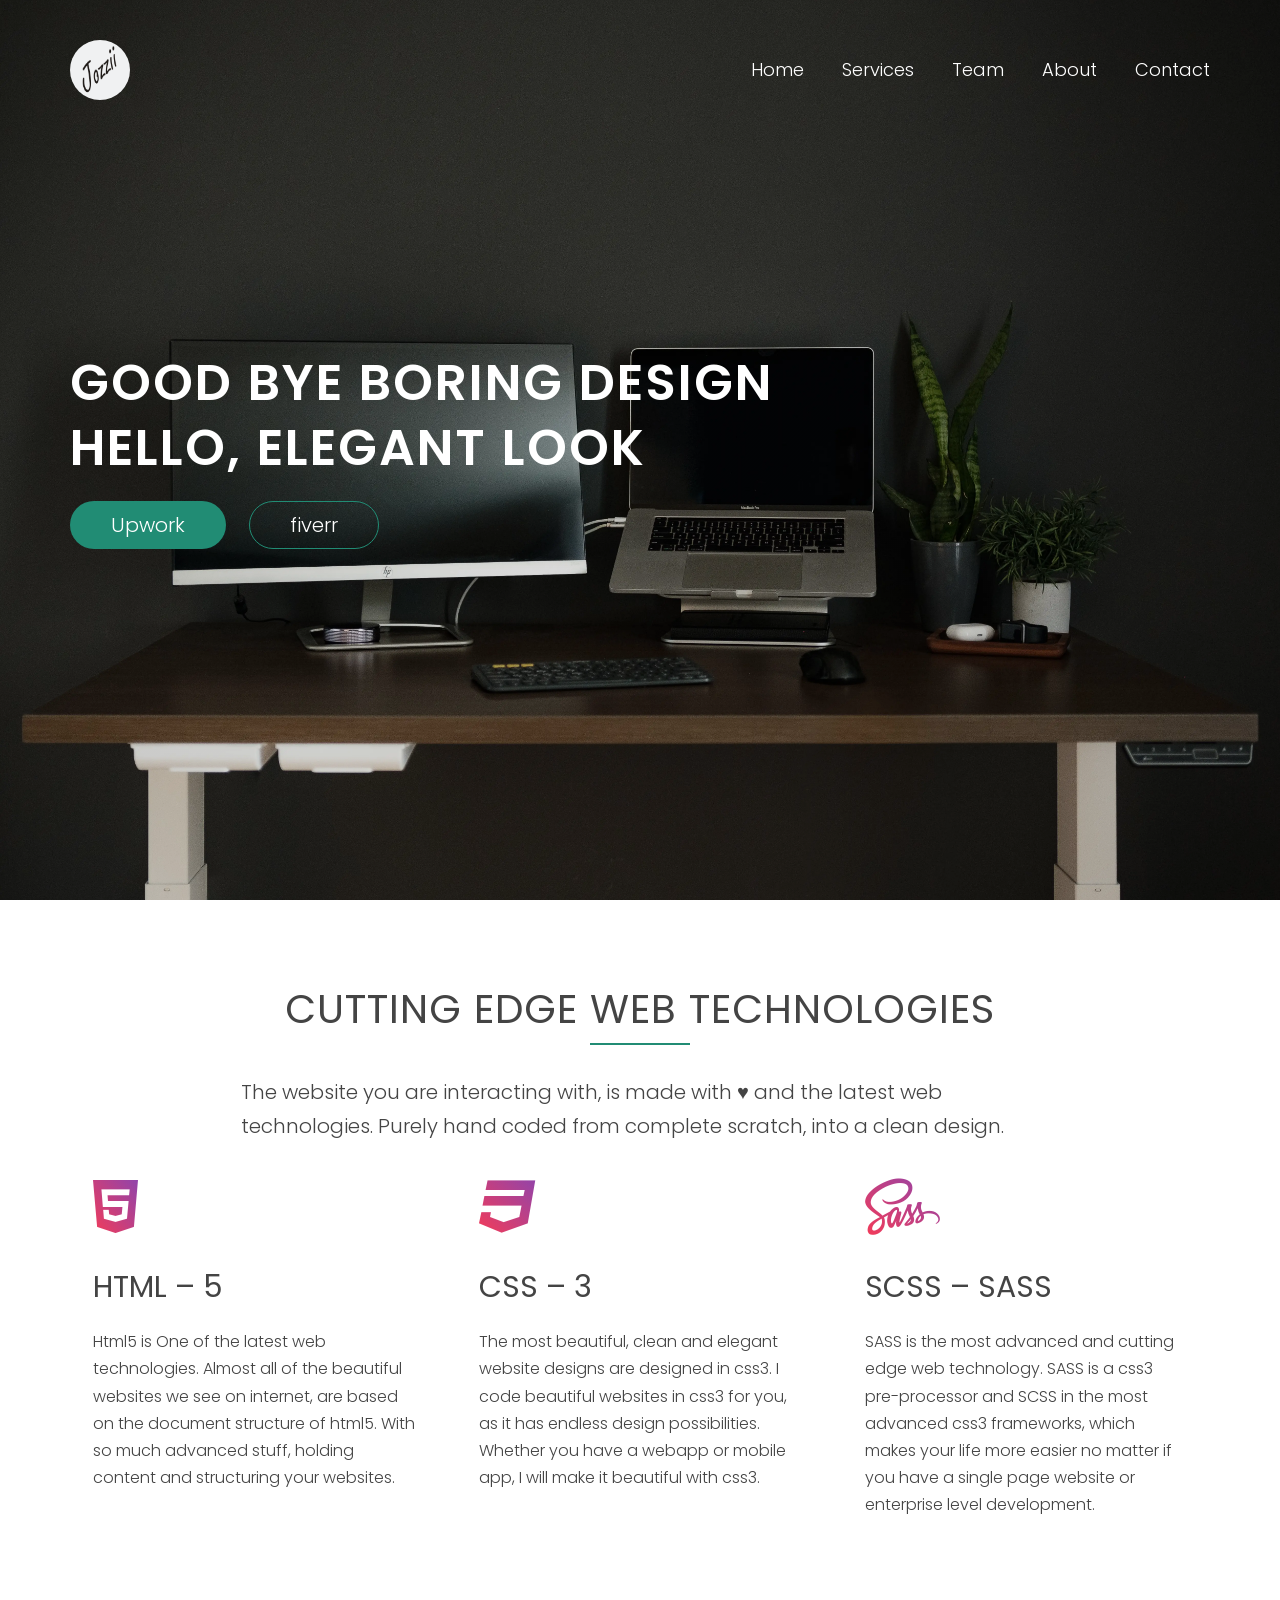
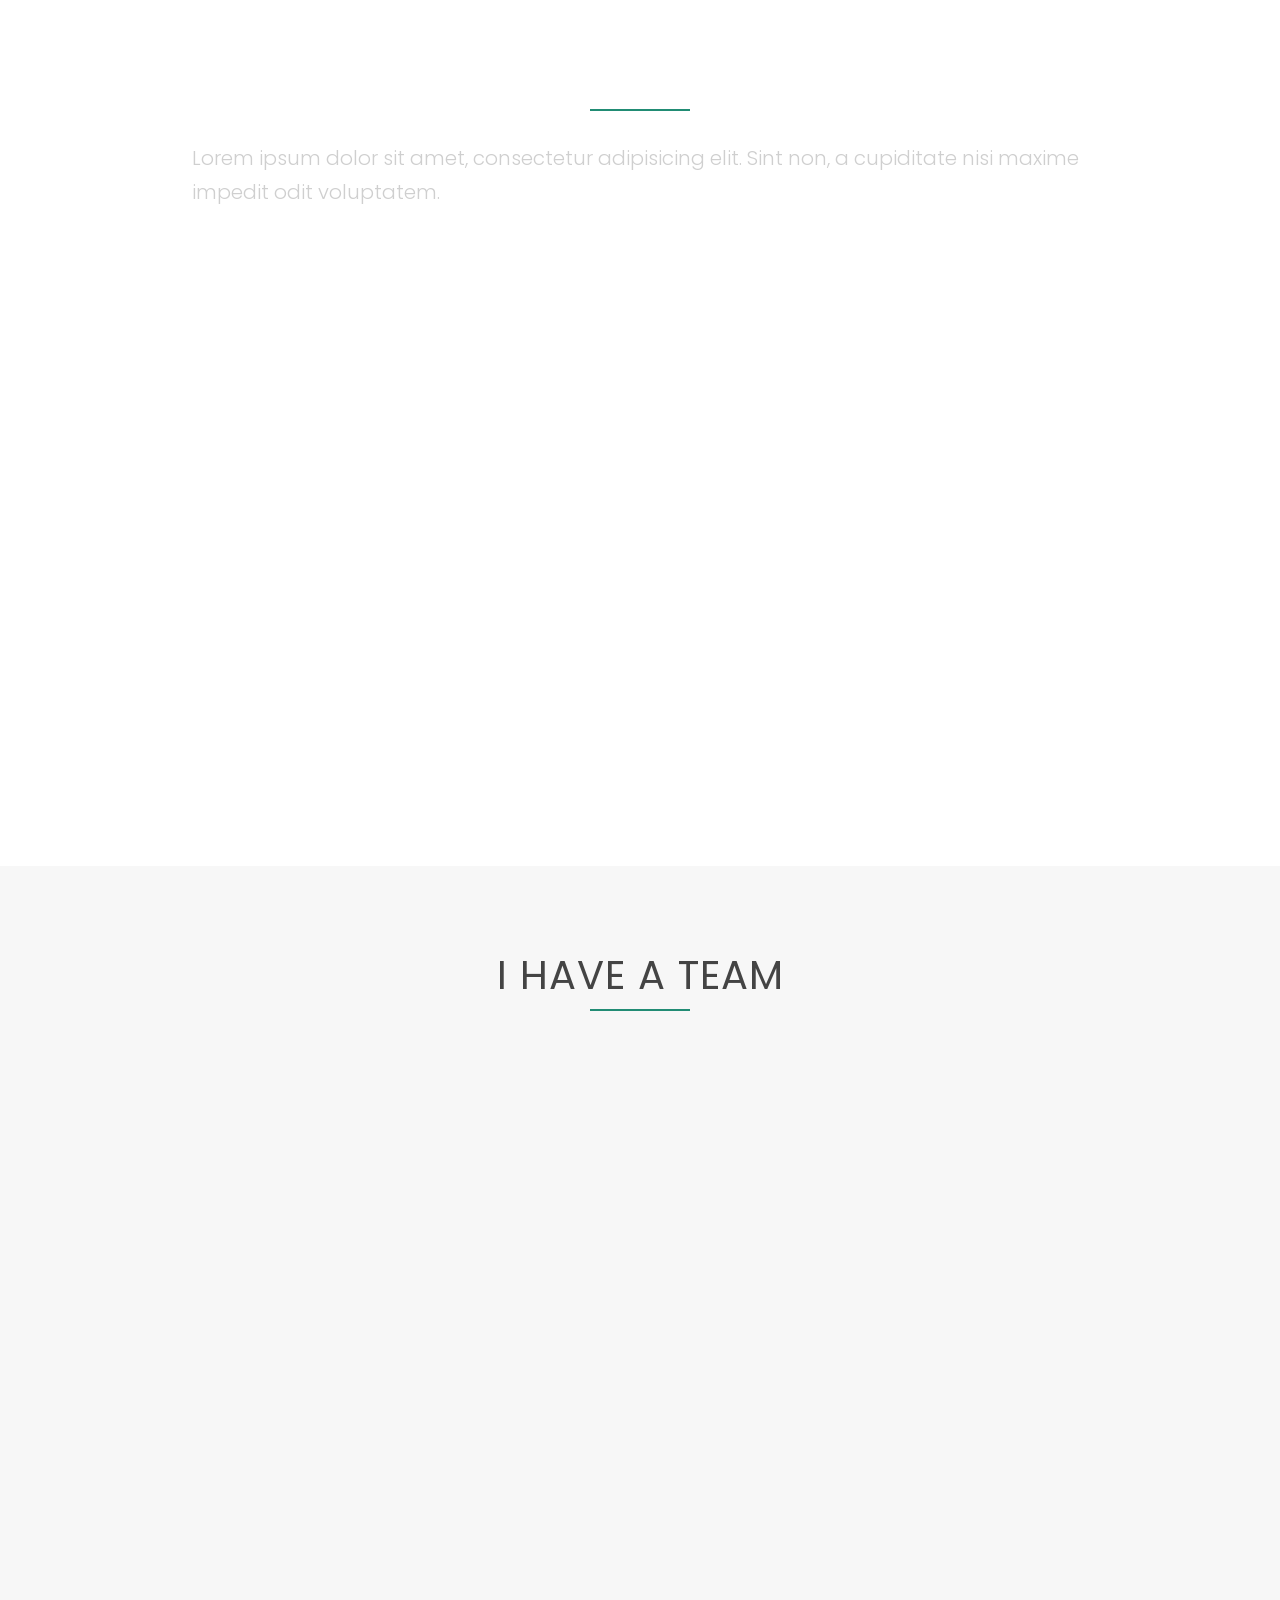
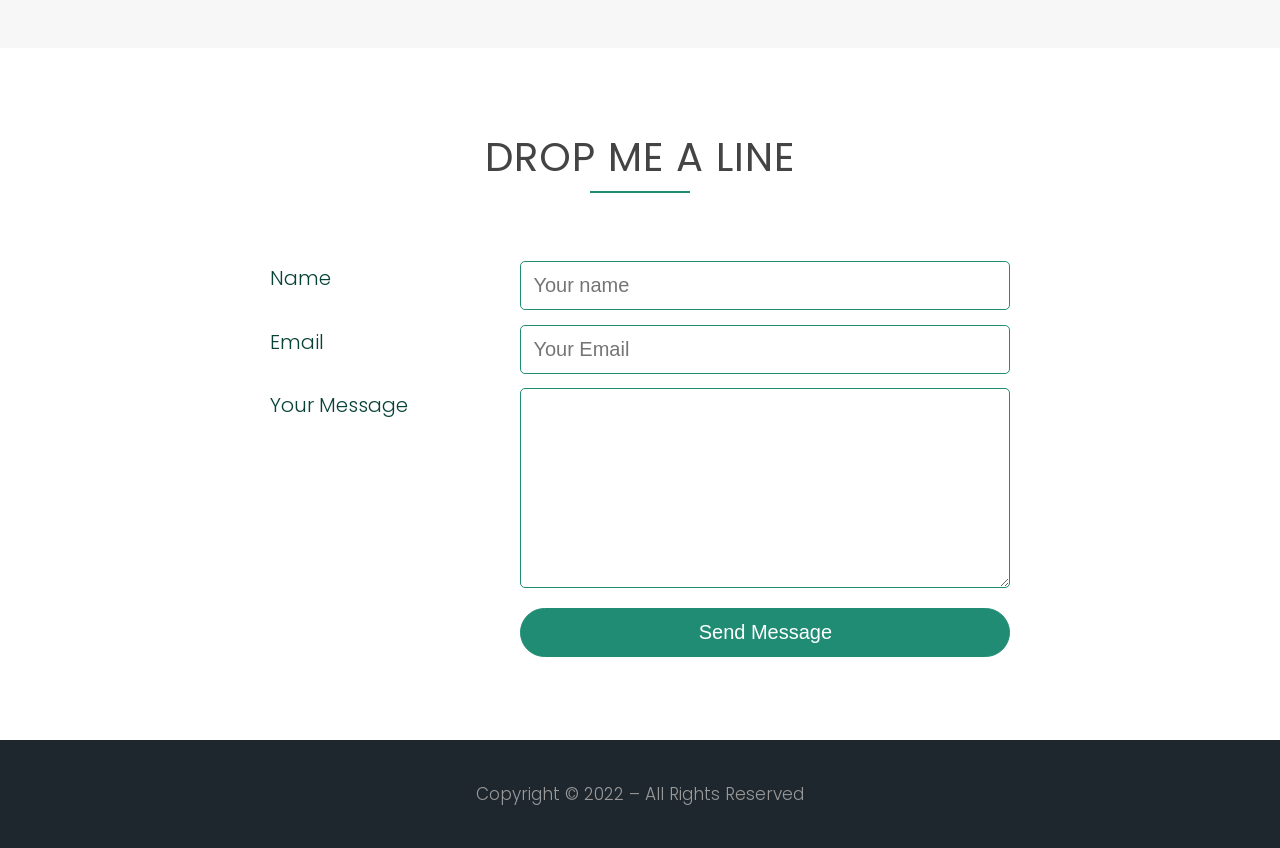
<file: index.html>
<!DOCTYPE html>
<html lang="en">
<head>
	<!-- Google tag (gtag.js) -->
	<script async src="https://www.googletagmanager.com/gtag/js?id=G-V9SBEFL5H4"></script>
	<script>
	  window.dataLayer = window.dataLayer || [];
	  function gtag(){dataLayer.push(arguments);}
	  gtag('js', new Date());

	  gtag('config', 'G-V9SBEFL5H4');
	</script>
	
	<meta charset="utf-8">
	<meta name="description" content="I am Jozzii. I am a freelancer, Web Designer and Frontend Devloper. My area of experties are HTML5, CSS3, SASS and SCSS.">
	<meta keywords="webdesign, webdesigner, freelancing, html5, css3, sass, scss, fiverr, upwork">
	<meta name="author" content="Jozzii">
	<meta http-equiv="X-UA-Compatible" content="IE=edge">
	<meta name="viewport" content="width=device-width, initial-scale=1.0">
		
	<link rel="preconnect" href="https://fonts.googleapis.com">
	<link rel="preconnect" href="https://fonts.gstatic.com" crossorigin>
	<link href="https://fonts.googleapis.com/css2?family=Poppins:wght@300;400&display=swap" rel="stylesheet">
	<link rel="stylesheet" href="https://pro.fontawesome.com/releases/v5.12.0/css/all.css">
	 <link rel="stylesheet" type="text/css" href="vendors/css/animate.css">
	<link rel="stylesheet" type="text/css" href="vendors/css/grid.css">
	<link rel="stylesheet" type="text/css" href="resources/css/style.min.css">
	 <!-- <link rel="stylesheet" type="text/css" href="resources/css/style.css"> -->
	<!-- <link rel="stylesheet" type="text/css" href="resources/css/queries.css"> -->
	<link rel="stylesheet" type="text/css" href="resources/css/queries.min.css">
	<title>Jozzi &ndash; Web design and Web Development</title>
</head>
<body>

	<header id="scroll-home">
				<nav>
					<div class="row">
						<img src="resources/img/logo.png" alt="jozzii logo" class="logo-black">
					<ul class="main-nav">
						<li><a href="#scroll-home">Home</a></li>
						<li><a href="#scroll-services">Services</a></li>
						<li><a href="#scroll-team">Team</a></li>
						<li><a href="#scroll-about">About</a></li>
						<li><a href="#scroll-contact">Contact</a></li>
					</ul>
					<a class="rr"><i class="fab fa-navicon-round"></i></a>
				</div>
				</nav>

			<div class="hero-text-box">
				<h1>good bye boring design <br> Hello, elegant look</h1>
				<a href="https://www.upwork.com" target="_blank" class="btn btn-full">Upwork</a>
				<a href="https://www.fiverr.com/jozzii" target="_blank" class="btn btn-ghost">fiverr</a>
			</div>
	</header>

	<main>
		<section id="scroll-services" class="section-services js--section-services">
			<h2>cutting edge web technologies</h2>
			<div class="row js--wp-2">
				<p class="long-copy">The website you are interacting with, is made with &hearts; and the latest web technologies. Purely hand coded from complete scratch, into a clean design.</p>
			</div>
	
			<div class="row js--wp-2">
				
				<div class="col span-1-of-3 services">
					<i class="fab fa-html5"></i>
					<h3>HTML &ndash; 5</h3>
					<p class="service-box">Html5 is One of the latest web technologies. Almost all of the beautiful websites we see on internet, are based on the document structure of html5. With so much advanced stuff, holding content and structuring your websites.</p>
				</div>
	
				<div class="col span-1-of-3 services">
					<i class="fab fa-css3"></i>
					<h3>CSS &ndash; 3</h3>
					<p class="service-box">The most beautiful, clean and elegant website designs are designed in css3. I code beautiful websites in css3 for you, as it has endless design possibilities. Whether you have a webapp or mobile app, I will make it beautiful with css3.</p>
				</div>
	
				<div class="col span-1-of-3 services">
					<i class="fab fa-sass"></i>
					<h3>SCSS &ndash; SASS </h3>
					<p class="service-box">SASS is the most advanced and cutting edge web technology. SASS is a css3 pre-processor and SCSS in the most advanced css3 frameworks, which makes your life more easier no matter if you have a single page website or enterprise level development.</p>
				</div>

			</div>
			
		</section>

	<!--	<section class="section-portfolio">
			<h2>some of my recent projects</h2>
			<div class="row js--wp-2">
				<p class="long-copy">The website you are interacting with, is made with &hearts; and the latest web technologies. Purely hand coded from complete scratch, into a clean design.</p>
			</div>
	
			<div class="row js--wp-2">
				
				<div class="col span-1-of-4 services">
					<i class="fab fa-html5"></i>
					<h3>HTML &ndash; 5</h3>
					<p class="service-box">Html5 is One of the latest web technologies. Almost all of the beautiful websites we see on internet, are based on the document structure of html5. With so much advanced stuff, holding content and structuring your websites.</p>
				</div>
	
				<div class="col span-1-of-4 services">
					<i class="fab fa-css3"></i>
					<h3>CSS &ndash; 3</h3>
					<p class="service-box">The most beautiful, clean and elegant website designs are designed in css3. I code beautiful websites in css3 for you, as it has endless design possibilities. Whether you have a webapp or mobile app, I will make it beautiful with css3.</p>
				</div>
	
				<div class="col span-1-of-4 services">
					<i class="fab fa-sass"></i>
					<h3>SCSS &ndash; SASS </h3>
					<p class="service-box">SASS is the most advanced and cutting edge web technology. SASS is a css3 pre-processor and SCSS in the most advanced css3 frameworks, which makes your life more easier no matter if you have a single page website or enterprise level development.</p>
				</div>

				<div class="col span-1-of-4 services">
					<i class="fab fa-sass"></i>
					<h3>SCSS &ndash; SASS </h3>
					<p class="service-box">SASS is the most advanced and cutting edge web technology. SASS is a css3 pre-processor and SCSS in the most advanced css3 frameworks, which makes your life more easier no matter if you have a single page website or enterprise level development.</p>
				</div>

			</div>

			<div class="row">
				<blockquote>
					Design is not how it looks like and feels like, Design is how it works.
					<cite>&mdash; Steve Jobs</cite>
				</blockquote>
				
			</div>
			
		</section>
		-->
	
		<section id="scroll-about" class="section-about">
			<h2> The guy behind your web design</h2>
			<p class="long-copy">
				Lorem ipsum dolor sit amet, consectetur adipisicing elit. Sint non, a cupiditate nisi maxime impedit odit voluptatem.
			</p>
				<p class="about-text js--wp-4">I am JOZZII. I am graduate in computer scence from Virtual University of Pakistan. I am a passionate freelancer, Web Designer and Developer. I have 4 years hand on experience in Web Design, Front-end development, PSD to HTML5 conversion and much more. In my field i provide services in html5, CSS3, SASS, SCSS, Flexbox Designing and CSS Grid system. <br> Apart from web designing and free lancing, I am an amature boxer with experience of many amature boxing fight. I provide web designn services to generate income for my boxing trainings. So, you can say I am a web designer by profession and a Boxer by passion. </p>
		</section>
	
		<section class="section-team" id="scroll-team">
			<div class="row">
				<h2>I have A Team</h2>
			</div>
	
			<div class="row js--wp-3">
				<div class="col span-1-of-3 team-box">
					<img src="resources/img/22.jpg" alt="team member 1" class="team-member-photo">
					<h3>Mudassir Altaf</h3> <br> 
					<h4 class="sub-headding">PHP Developer</h4>
					<p class="team-text-box">
						Lorem ipsum dolor sit amet, consectetur adipisicing elit. Vitae omnis ea rerum reprehenderit, deserunt repudiandae est beatae sapiente eum voluptatibus iure facilis rem recusandae tenetur! Numquam aliquid provident voluptates nesciunt?
					</p>
	
					<div class="social-icons">
						<i class="fab fa-facebook-square" class="icon-social"></i>
					<i class="fab fa-linkedin" class="icon-social"></i>
					<i class="fab fa-twitter-square" class="icon-social"></i>
					</div>
				</div>
				<div class="col span-1-of-3 team-box">
					<img src="resources/img/51.jpg" alt="team member 2" class="team-member-photo">
					<h3>Khawar Khan</h3> <br> 
					<h4 class="sub-headding">UI / UX Designer</h4>
					<p class="team-text-box">
						Lorem ipsum dolor sit amet, consectetur adipisicing elit. Vitae omnis ea rerum reprehenderit, deserunt repudiandae est beatae sapiente eum voluptatibus iure facilis rem recusandae tenetur! Numquam aliquid provident voluptates nesciunt?
					</p>
	
					<div class="social-icons">
						<i class="fab fa-facebook-square"></i>
					<i class="fab fa-linkedin"></i>
					<i class="fab fa-twitter-square"></i>
					</div>
				</div>
				<div class="col span-1-of-3 team-box">
					<img src="resources/img/79.jpg" alt="team member 3" class="team-member-photo">
					<h3>John Doe</h3> <br> 
					<h4 class="sub-headding">Customer Care</h4>
					<p class="team-text-box">
						Lorem ipsum dolor sit amet, consectetur adipisicing elit. Vitae omnis ea rerum reprehenderit, deserunt repudiandae est beatae sapiente eum voluptatibus iure facilis rem recusandae tenetur! Numquam aliquid provident voluptates nesciunt?
					</p>
	
					<div class="social-icons">
						<i class="fab fa-facebook-square" class="icon-social"></i>
					<i class="fab fa-linkedin" class="icon-social"></i>
					<i class="fab fa-twitter-square" class="icon-social"></i>
					</div>
					
				</div>
			</div>
		</section>
	
		<section class="section-contact" id="scroll-contact">
			
			<div class="bg-video">
				<!-- <video src="/resources/img/washed.mp4" class="video" autoplay muted loop></video> 
				<video src="resources/img/Go-Goat.mp4" class="video" autoplay muted loop></video>
				-->
			</div> 
			<div class="row">
				<h2>drop me a line</h2>
				<form action="#" method="post" name="contact-from" id="contact-form" class="contact-form" data-netlify="true">
					<div class="row">
						<div class="col span-1-of-3">
							<label>Name</label>
						</div>
						<div class="col span-2-of-3">
							<input type="text" id="name" placeholder="Your name" required>
						</div>
					</div>
	
					<div class="row">
						<div class="col span-1-of-3">
							<label>Email</label>					
						</div>
						<div class="col span-2-of-3">
							<input type="email" id="email" placeholder="Your Email" required autocomplete="email">
						</div>
					</div>
	
					<div class="row">
						<div class="col span-1-of-3">
							<label>Your Message</label>
						</div>
						<div class="col span-2-of-3">
							<textarea name="message" id="textarea"></textarea>
						</div>
					</div>
	
					<div class="row">
						<div class="col span-1-of-3">
							<label class="nbsp">&nbsp;</label>
						</div>
						<div class="col span-2-of-3">
							<input type="submit" value="Send Message">
						</div>
					</div>
	
				</form>				
		</div>
		</section>
	</main>

	<footer translate="no"> 
		<p>Copyright &copy; 2022 &ndash; All Rights Reserved</p>
	</footer>

		<script src="https://ajax.googleapis.com/ajax/libs/jquery/1.12.4/jquery.min.js"></script> 
	 	<script src="vendors/js/jquery.waypoints.min.js"></script>
     	<script src="resources/js/script.min.js"></script>
		 <!-- <script src="resources/js/script.js"></script> -->
     	
</body>
</html>

<!--
<i class="fab fa-linkedin"></i>
<i class="fab fa-twitter-square"></i>
<i class="fab fa-facebook-square"></i>

<script src="https://cdn.jsdelivr.net/npm/swiper@8/swiper-bundle.min.js"></script>
<link rel="stylesheet" href="https://cdn.jsdelivr.net/npm/swiper@8/swiper-bundle.min.css"/>
*  #1abc9c; #16a085; #9b59b6; #8e44ad; #33d9b2; #218c74;
 * #7d5fff; #7158e2; #485460; #1e272e; #ef5777; #ff5252;
 * #f53b57; #ffa801; #eb3b5a;
 -->
</file>
<file: vendors/css/grid.css>
/*  SECTIONS  ============================================================================= */

.section {
	clear: both;
	padding: 0px;
	margin: 0px;
}

/*  GROUPING  ============================================================================= */

.row {
    zoom: 1; /* For IE 6/7 (trigger hasLayout) */
}

.row:before,
.row:after {
    content:"";
    display:table;
}
.row:after {
    clear:both;
}

/*  GRID COLUMN SETUP   ==================================================================== */

.col {
	display: block;
	float:left;
	margin: 1% 0 1% 1.6%;
}

.col:first-child { margin-left: 0; } /* all browsers except IE6 and lower */


/*  REMOVE MARGINS AS ALL GO FULL WIDTH AT 480 PIXELS */

@media only screen and (max-width: 480px) {
	.col { 
		/*margin: 1% 0 1% 0%;*/
        margin: 0;
	}
}


/*  GRID OF TWO   ============================================================================= */


.span-2-of-2 {
	width: 100%;
}

.span-1-of-2 {
	width: 49.2%;
}

/*  GO FULL WIDTH AT LESS THAN 480 PIXELS */

@media only screen and (max-width: 480px) {
	.span-2-of-2 {
		width: 100%; 
	}
	.span-1-of-2 {
		width: 100%; 
	}
}


/*  GRID OF THREE   ============================================================================= */

	
.span-3-of-3 {
	width: 100%; 
}

.span-2-of-3 {
	width: 66.13%; 
}

.span-1-of-3 {
	width: 32.26%; 
}


/*  GO FULL WIDTH AT LESS THAN 480 PIXELS */

@media only screen and (max-width: 480px) {
	.span-3-of-3 {
		width: 100%; 
	}
	.span-2-of-3 {
		width: 100%; 
	}
	.span-1-of-3 {
		width: 100%;
	}
}

/*  GRID OF FOUR   ============================================================================= */

	
.span-4-of-4 {
	width: 100%; 
}

.span-3-of-4 {
	width: 74.6%; 
}

.span-2-of-4 {
	width: 49.2%; 
}

.span-1-of-4 {
	width: 23.8%; 
}


/*  GO FULL WIDTH AT LESS THAN 480 PIXELS */

@media only screen and (max-width: 480px) {
	.span-4-of-4 {
		width: 100%; 
	}
	.span-3-of-4 {
		width: 100%; 
	}
	.span-2-of-4 {
		width: 100%; 
	}
	.span-1-of-4 {
		width: 100%; 
	}
}


/*  GRID OF FIVE   ============================================================================= */

	
.span-5-of-5 {
	width: 100%;
}

.span-4-of-5 {
  	width: 79.68%; 
}

.span-3-of-5 {
  	width: 59.36%; 
}

.span-2-of-5 {
  	width: 39.04%;
}

.span-1-of-5 {
  	width: 18.72%;
}


/*  GO FULL WIDTH AT LESS THAN 480 PIXELS */

@media only screen and (max-width: 480px) {
	.span-5-of-5 {
		width: 100%; 
	}
	.span-4-of-5 {
		width: 100%; 
	}
	.span-3-of-5 {
		width: 100%; 
	}
	.span-2-of-5 {
		width: 100%; 
	}
	.span-1-of-5 {
		width: 100%; 
	}
}


/*  GRID OF SIX   ============================================================================= */


.span-6-of-6 {
	width: 100%;
}

.span-5-of-6 {
  	width: 83.06%;
}

.span-4-of-6 {
  	width: 66.13%;
}

.span-3-of-6 {
  	width: 49.2%;
}

.span-2-of-6 {
  	width: 32.26%;
}

.span-1-of-6 {
  	width: 15.33%;
}


/*  GO FULL WIDTH AT LESS THAN 480 PIXELS */

@media only screen and (max-width: 480px) {
	.span-6-of-6 {
		width: 100%; 
	}
	.span-5-of-6 {
		width: 100%; 
	}
	.span-4-of-6 {
		width: 100%; 
	}
	.span-3-of-6 {
		width: 100%; 
	}
	.span-2-of-6 {
		width: 100%; 
	}
	.span-1-of-6 {
		width: 100%; 
	}
}



/*  GRID OF SEVEN   ============================================================================= */


.span-7-of-7 {
	width: 100%;
}

.span-6-of-7 {
	width: 85.48%;
}

.span-5-of-7 {
  	width: 70.97%;
}

.span-4-of-7 {
  	width: 56.45%;
}

.span-3-of-7 {
  	width: 41.94%;
}

.span-2-of-7 {
  	width: 27.42%;
}

.span-1-of-7 {
  	width: 12.91%;
}


/*  GO FULL WIDTH AT LESS THAN 480 PIXELS */

@media only screen and (max-width: 480px) {
	.span-7-of-7 {
		width: 100%; 
	}
	.span-6-of-7 {
		width: 100%; 
	}
	.span-5-of-7 {
		width: 100%; 
	}
	.span-4-of-7 {
		width: 100%; 
	}
	.span-3-of-7 {
		width: 100%; 
	}
	.span-2-of-7 {
		width: 100%; 
	}
	.span-1-of-7 {
		width: 100%; 
	}
}


/*  GRID OF EIGHT   ============================================================================= */

	
.span-8-of-8 {
	width: 100%;
}

.span-7-of-8 {
	width: 87.3%; 
}

.span-6-of-8 {
	width: 74.6%; 
}

.span-5-of-8 {
	width: 61.9%; 
}

.span-4-of-8 {
	width: 49.2%; 
}

.span-3-of-8 {
	width: 36.5%;
}

.span-2-of-8 {
	width: 23.8%; 
}

.span-1-of-8 {
	width: 11.1%; 
}


/*  GO FULL WIDTH AT LESS THAN 480 PIXELS */

@media only screen and (max-width: 480px) {
	.span-8-of-8 {
		width: 100%; 
	}
	.span-7-of-8 {
		width: 100%; 
	}
	.span-6-of-8 {
		width: 100%; 
	}
	.span-5-of-8 {
		width: 100%; 
	}
	.span-4-of-8 {
		width: 100%; 
	}
	.span-3-of-8 {
		width: 100%; 
	}
	.span-2-of-8 {
		width: 100%; 
	}
	.span-1-of-8 {
		width: 100%; 
	}
}


/*  GRID OF NINE   ============================================================================= */


.span-9-of-9 {
	width: 100%;
}

.span-8-of-9 {
	width: 88.71%;
}

.span-7-of-9 {
	width: 77.42%; 
}

.span-6-of-9 {
	width: 66.13%; 
}

.span-5-of-9 {
	width: 54.84%; 
}

.span-4-of-9 {
	width: 43.55%; 
}

.span-3-of-9 {
	width: 32.26%;
}

.span-2-of-9 {
	width: 20.97%; 
}

.span-1-of-9 {
	width: 9.68%; 
}


/*  GO FULL WIDTH AT LESS THAN 480 PIXELS */

@media only screen and (max-width: 480px) {
	.span-9-of-9 {
		width: 100%; 
	}
	.span-8-of-9 {
		width: 100%; 
	}
	.span-7-of-9 {
		width: 100%; 
	}
	.span-6-of-9 {
		width: 100%; 
	}
	.span-5-of-9 {
		width: 100%; 
	}
	.span-4-of-9 {
		width: 100%; 
	}
	.span-3-of-9 {
		width: 100%; 
	}
	.span-2-of-9 {
		width: 100%; 
	}
	.span-1-of-9 {
		width: 100%; 
	}
}


/*  GRID OF TEN   ============================================================================= */


.span-10-of-10 {
	width: 100%;
}

.span-9-of-10 {
	width: 89.84%;
}

.span-8-of-10 {
	width: 79.68%;
}

.span-7-of-10 {
	width: 69.52%; 
}

.span-6-of-10 {
	width: 59.36%; 
}

.span-5-of-10 {
	width: 49.2%; 
}

.span-4-of-10 {
	width: 39.04%; 
}

.span-3-of-10 {
	width: 28.88%;
}

.span-2-of-10 {
	width: 18.72%; 
}

.span-1-of-10 {
	width: 8.56%; 
}


/*  GO FULL WIDTH AT LESS THAN 480 PIXELS */

@media only screen and (max-width: 480px) {
	.span-10-of-10 {
		width: 100%; 
	}
	.span-9-of-10 {
		width: 100%; 
	}
	.span-8-of-10 {
		width: 100%; 
	}
	.span-7-of-10 {
		width: 100%; 
	}
	.span-6-of-10 {
		width: 100%; 
	}
	.span-5-of-10 {
		width: 100%; 
	}
	.span-4-of-10 {
		width: 100%; 
	}
	.span-3-of-10 {
		width: 100%; 
	}
	.span-2-of-10 {
		width: 100%; 
	}
	.span-1-of-10 {
		width: 100%; 
	}
}


/*  GRID OF ELEVEN   ============================================================================= */

.span-11-of-11 {
	width: 100%;
}

.span-10-of-11 {
	width: 90.76%;
}

.span-9-of-11 {
	width: 81.52%;
}

.span-8-of-11 {
	width: 72.29%;
}

.span-7-of-11 {
	width: 63.05%; 
}

.span-6-of-11 {
	width: 53.81%; 
}

.span-5-of-11 {
	width: 44.58%; 
}

.span-4-of-11 {
	width: 35.34%; 
}

.span-3-of-11 {
	width: 26.1%;
}

.span-2-of-11 {
	width: 16.87%; 
}

.span-1-of-11 {
	width: 7.63%; 
}


/*  GO FULL WIDTH AT LESS THAN 480 PIXELS */

@media only screen and (max-width: 480px) {
	.span-11-of-11 {
		width: 100%; 
	}
	.span-10-of-11 {
		width: 100%; 
	}
	.span-9-of-11 {
		width: 100%; 
	}
	.span-8-of-11 {
		width: 100%; 
	}
	.span-7-of-11 {
		width: 100%; 
	}
	.span-6-of-11 {
		width: 100%; 
	}
	.span-5-of-11 {
		width: 100%; 
	}
	.span-4-of-11 {
		width: 100%; 
	}
	.span-3-of-11 {
		width: 100%; 
	}
	.span-2-of-11 {
		width: 100%; 
	}
	.span-1-of-11 {
		width: 100%; 
	}
}


/*  GRID OF TWELVE   ============================================================================= */

.span-12-of-12 {
	width: 100%;
}

.span-11-of-12 {
	width: 91.53%;
}

.span-10-of-12 {
	width: 83.06%;
}

.span-9-of-12 {
	width: 74.6%;
}

.span-8-of-12 {
	width: 66.13%;
}

.span-7-of-12 {
	width: 57.66%; 
}

.span-6-of-12 {
	width: 49.2%; 
}

.span-5-of-12 {
	width: 40.73%; 
}

.span-4-of-12 {
	width: 32.26%; 
}

.span-3-of-12 {
	width: 23.8%;
}

.span-2-of-12 {
	width: 15.33%; 
}

.span-1-of-12 {
	width: 6.86%; 
}


/*  GO FULL WIDTH AT LESS THAN 480 PIXELS */

@media only screen and (max-width: 480px) {
	.span-12-of-12 {
		width: 100%; 
	}
	.span-11-of-12 {
		width: 100%; 
	}
	.span-10-of-12 {
		width: 100%; 
	}
	.span-9-of-12 {
		width: 100%; 
	}
	.span-8-of-12 {
		width: 100%; 
	}
	.span-7-of-12 {
		width: 100%; 
	}
	.span-6-of-12 {
		width: 100%; 
	}
	.span-5-of-12 {
		width: 100%; 
	}
	.span-4-of-12 {
		width: 100%; 
	}
	.span-3-of-12 {
		width: 100%; 
	}
	.span-2-of-12 {
		width: 100%; 
	}
	.span-1-of-12 {
		width: 100%; 
	}
}
</file>
<file: resources/css/style.min.css>
*,::after,::before{margin:0;padding-top:0;-webkit-box-sizing:inherit;box-sizing:inherit}html{font-family:'Poppins',sans-serif;font-weight:300;text-rendering:optimizeLegibility;line-height:1.7;color:#444;font-size:62.5%;overflow-x:hidden}:root{--color-primary-main:#218c74;--color-primary-dark:#064236}::-moz-selection{background-color:var(--color-primary-main);color:#eee}::selection{background-color:var(--color-primary-main);color:#eee}body{-webkit-box-sizing:border-box;box-sizing:border-box}.row{max-width:114rem;margin:0 auto}section{padding:7.5rem 0}h1,h2,h3,h4{font-weight:400;text-transform:uppercase}h1{font-size:5rem;font-weight:600;margin-bottom:2rem;letter-spacing:2px;word-spacing:1px;color:#fff;line-height:1.3}h2{font-size:4rem;text-align:center;letter-spacing:2px;letter-spacing:1px}h2:after{display:block;content:" ";width:10rem;height:2px;background-color:var(--color-primary-main);margin:0 auto}h3{font-size:3rem;margin-bottom:1.5rem;margin-top:2.5rem}.btn:link,.btn:visited,input[type=submit]{display:inline-block;font-size:2rem;padding:.6rem 4rem;text-decoration:none;border-radius:5.5rem;color:#fff;-webkit-transition:all .2s;-o-transition:all .2s;transition:all .2s}.btn:hover,.btn:active,input[type=submit]:hover,input[type=submit]:active{background-color:var(--color-primary-dark)}.btn-full:link,.btn-full:visited,input[type=submit]{background-color:var(--color-primary-main);border:1px solid transparent}.btn-full:hover,.btn-full:active{background-color:var(--color-primary-dark);border:1px solid var(--color-primary-dark)}.btn-ghost:link,.btn-ghost:visited{margin-left:2rem;border:1px solid var(--color-primary-main)}.btn-ghost:hover,.btn-ghost:active{color:#fff;border:1px solid var(--color-primary-dark)}.fab{font-size:6rem;background-image:-webkit-gradient(linear,right top,left bottom,from(#8e44ad),to(#f53b57));background-image:-o-linear-gradient(right top,#8e44ad,#f53b57);background-image:linear-gradient(to left bottom,#8e44ad,#f53b57);-moz-background-clip:text;-webkit-background-clip:text;background-clip:text;color:transparent;-webkit-transition:all .2s;-o-transition:all .2s;transition:all .2s}.fab:hover{color:#384f66;cursor:pointer}header{background-image:-webkit-gradient(linear,left top,left bottom,from(rgba(0,0,0,.15)),to(rgba(0,0,0,.15))),url(hero.min.webp);background-image:-o-linear-gradient(rgba(0,0,0,.15),rgba(0,0,0,.15)),url(hero.min.webp);background-image:linear-gradient(rgba(0,0,0,.15),rgba(0,0,0,.15)),url(hero.min.webp);background-size:cover;background-position:center;height:100vh;position:relative}.hero-text-box{position:absolute;width:114rem;top:50%;left:50%;-webkit-transform:translate(-50%,-50%);-ms-transform:translate(-50%,-50%);transform:translate(-50%,-50%)}.logo-black{height:6rem;width:6rem;border-radius:5rem;float:left;margin-top:4rem}.main-nav{float:right;list-style:none;margin-top:5.5rem}.main-nav li{display:inline-block;margin-left:3.5rem}.main-nav li a:link,.main-nav li a:visited{text-decoration:none;font-size:1.8rem;padding:.8rem 0;color:#fff;border-bottom:1px solid transparent;-webkit-transition:all .2s;-o-transition:all .2s;transition:all .2s}.main-nav li a:hover,.main-nav li a:active{border-bottom:1px solid var(--color-primary-main);color:var(--color-primary-main)}.sticky{position:fixed;top:0;left:0;width:100%;background-color:rgba(255,255,255,0.97);-webkit-box-shadow:0 2px 2px #f0f0f0;box-shadow:0 2px 2px #f0f0f0;z-index:999}.sticky .main-nav{margin-top:2rem}.sticky .main-nav li a:link,.sticky .main-nav li a:visited{color:inherit;padding:1.5rem 0}.sticky .logo-black{height:5rem;width:5rem;margin:.7rem 0}.services{padding:2%;border-radius:4px;margin-bottom:2.5rem;-webkit-transition:all .2s;-o-transition:all .2s;transition:all .2s}.services:hover{-webkit-transform:translateY(-3px);-ms-transform:translateY(-3px);transform:translateY(-3px);-webkit-box-shadow:3px 3px 2.5rem #eee;box-shadow:3px 3px 2.5rem #eee}.long-copy,.about-text{font-size:2rem;width:70%;margin-left:15%;margin-top:3rem}.service-box{font-size:1.6rem}blockquote{font-size:2.5rem;font-style:italic;width:75%;margin-left:15%;padding-top:1rem;text-transform:capitalize;color:var(--color-primary-dark);margin-bottom:2.5rem;position:relative}blockquote:before{content:"\201C";font-size:5rem;display:block;position:absolute;top:-3rem;left:-2.5rem;color:var(--color-primary-main)}cite{display:block;font-size:2.3rem;margin-top:2rem;text-align:center}.section-about{background-image:-webkit-gradient(linear,left top,right top,from(rgba(0,0,0,.82)),to(rgba(0,0,0,.82))),url(about.min.webp);background-image:-o-linear-gradient(left,rgba(0,0,0,.82),rgba(0,0,0,.82)),url(about.min.webp);background-image:linear-gradient(to right,rgba(0,0,0,.82),rgba(0,0,0,.82)),url(about.min.webp);background-size:cover;background-position:center;height:100vh;padding-bottom:0;background-attachment:fixed}.section-about h2{color:#fff}.section-about .long-copy{color:#cfcfcf}.about-text{color:#fff}.section-team{background-color:#f7f7f7;padding-bottom:0}.section-team h2{margin-bottom:8rem}.team-box{position:relative;padding:2%;padding-top:8rem;margin-top:5.5rem;margin-bottom:6rem;border-radius:4px;background-color:#023b30;-webkit-box-shadow:.6rem .8rem 1.4rem #555;box-shadow:.6rem .8rem 1.4rem #555;-webkit-transition:all .2s;-o-transition:all .2s;transition:all .2s}.team-box:first-child{background-color:#8e44ad}.team-box:last-child{background-color:#ff5252}.team-box:hover{background-color:#064236}.team-member-photo{position:absolute;top:0;left:50%;-webkit-transform:translate(-50%,-63%);-ms-transform:translate(-50%,-63%);transform:translate(-50%,-63%);border-radius:50%;-webkit-box-shadow:1px 4px 12px #353535;box-shadow:1px 4px 12px #353535}.team-box h3,.sub-headding{margin:1rem 0;text-align:center;letter-spacing:1px;color:#fff}.sub-headding{font-size:1.6rem}.team-text-box{font-size:1.5rem;color:#fff;opacity:.89}.social-icons{margin:0 auto;margin-top:2rem;text-align:center}.social-icons .fab{color:#fff;font-size:3rem;margin-left:1.8rem;-webkit-transition:all .2s;-o-transition:all .2s;transition:all .2s}.social-icons .fab:hover{-webkit-transform:translateY(-.2rem);-ms-transform:translateY(-.2rem);transform:translateY(-.2rem)}.section-contact{background-color:#fff}.contact-form{width:65%;margin:0 auto;margin-top:6rem}label{font-size:2rem;color:#064236}input[type=text]:focus-visible,input[type=email]:focus,textarea:focus{outline:none;border:2px solid var(--color-primary-main)}input[type=text],input[type=email],input[type=submit],textarea{width:100%;font-size:2rem;padding:1.2rem;border:1px solid var(--color-primary-main);border-radius:.5rem}textarea{height:20rem}input[type=submit]{border-radius:5.5rem;cursor:pointer}footer{font-size:1.7rem;text-align:center;padding:4rem;margin:0 auto;background-color:#1e272e;color:#999}.js--wp-2,.js--wp-3,.js--wp-4{opacity:0}.js--wp-2.animated,.js--wp-3.animated,.js--wp-4.animated{opacity:1}.section-services{padding-bottom:0}.section-portfolio{background-color:#ccc;padding-bottom:0}
</file>
<file: resources/css/queries.min.css>
@media only screen and (max-width: 1200px){.row,.hero-text-box{padding:0 2%;width:100%}}@media only screen and (max-width: 1023px){section{padding:6rem 0}.long-copy,.about-text{width:80%;margin-left:10%;font-size:1.8rem}h1{font-size:3.5rem}h2{font-size:3rem}h3{font-size:2.5rem;margin-top:1.5rem;margin-bottom:1rem}.fab{font-size:6rem;margin-bottom:.5rem}.contact-form{width:80%}}@media only screen and (max-width: 767px){section{padding:3rem 0}h1,h2{letter-spacing:0;word-spacing:0;line-height:1.12}.btn:link,.btn:visited{padding:.5rem 3rem;font-size:1.6rem}.long-copy,.about-text,.team-text-box{font-size:1.6rem;padding:3%}.services{padding:5%}.row,.hero-text-box{padding:0 4%}.col{width:100%}.fab{font-size:5rem;margin-bottom:.5rem}h3{margin-top:1.5rem}.long-copy,.about-text{margin-top:1rem;padding:3%;width:100%;margin-left:0}.section-team h3,.sub-headding{margin:0 auto}.main-nav{display:none}.services{margin:0 auto}.contact-form{width:100%}.nbsp{display:none}input[type=submit]{margin-top:.8rem}blockquote,cite{font-size:1.7rem}cite{margin-top:1rem}}@media only screen and (max-width: 480px){section{padding:2.5rem 0}input,textarea{margin:1rem}h1{font-size:3rem}h2{font-size:2.2rem}blockquote,cite{font-size:1.7rem}}
</file>
